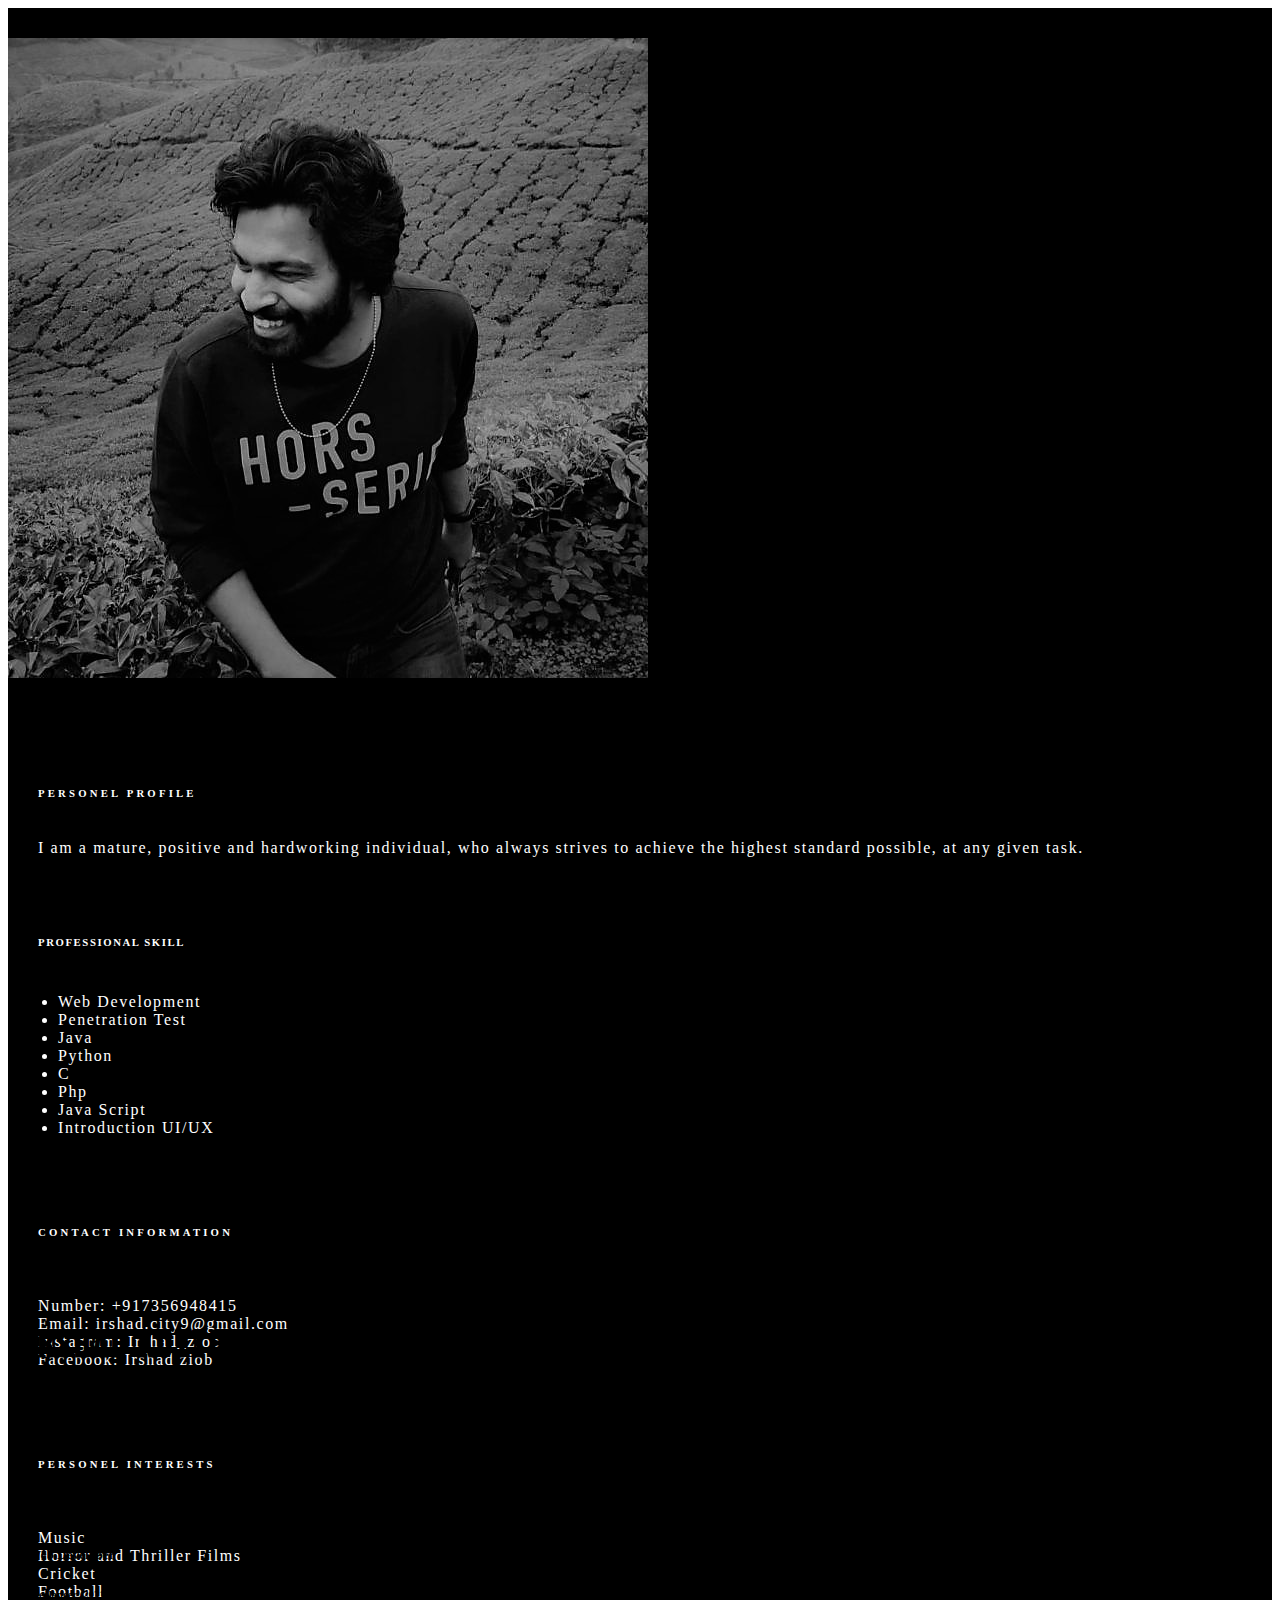
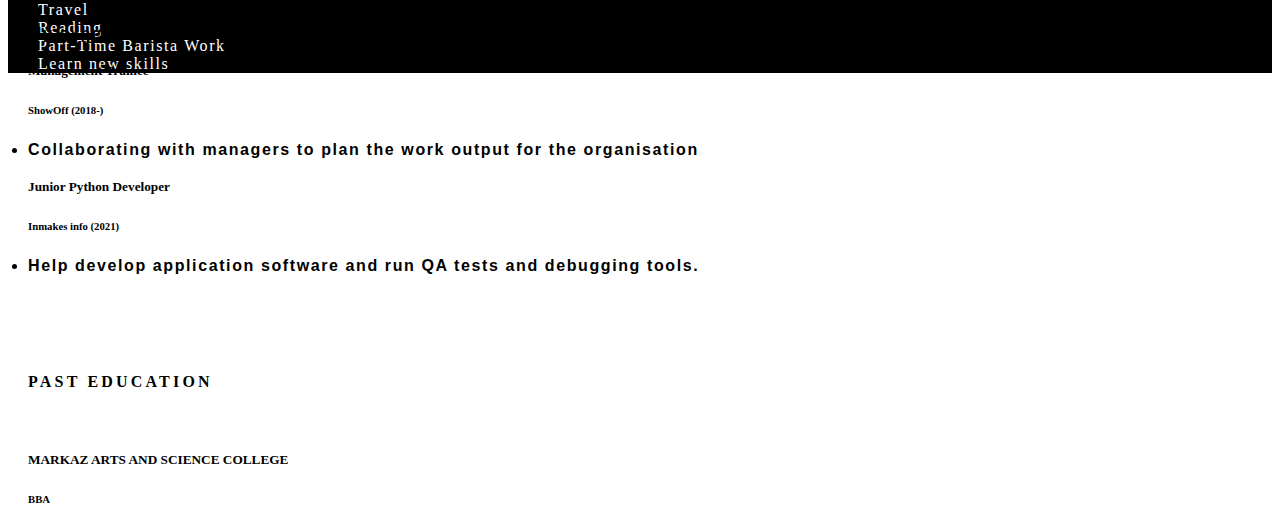
<file: resume.html>
<!DOCTYPE html>
<html lang="en">

<head>
    <meta charset="UTF-8">
    <meta http-equiv="X-UA-Compatible" content="IE=edge">
    <meta name="viewport" content="width=device-width, initial-scale=1.0">
    <title>Document</title>
    <link rel="icon" href="Images/irshad.png" type="image/png" sizes="16x16">
    <link rel="stylesheet" href="resumestyle.css">
    <link rel="stylesheet" href="https://cdn.jsdelivr.net/npm/bootstrap@4.5.3/dist/css/bootstrap.min.css"
        integrity="sha384-TX8t27EcRE3e/ihU7zmQxVncDAy5uIKz4rEkgIXeMed4M0jlfIDPvg6uqKI2xXr2" crossorigin="anonymous">
</head>

<body class="bg-light">
    <div class="container-fluid">
        <div class="row">
            <div class="col-md-2">

            </div>

            <div style="background-color: black;color: #fff;" class="col-md-3 col-6 ml-auto">
                <div class="mediv">

                    <img class="mephoto img-responsive" src="Images/edited me.jpg" alt="">

                    <h6 style="margin-left: 30px; padding-top: 80px;letter-spacing: .2rem;">PERSONEL PROFILE</h6>
                    <br>
                    <p style="margin-left: 30px;letter-spacing: .1rem; margin-top: -3px; ">
                        I am a mature, positive and hardworking
                        individual, who always strives to achieve the
                        highest standard possible, at any given task.
                    </p>

                    <br>
                    <h6 style="margin-left: 30px; padding-top: 20px;letter-spacing: .1rem;">PROFESSIONAL SKILL </h6>
                    <ul>
                        <li>Web Development</li>
                        <li>Penetration Test</li>
                        <li>Java</li>
                        <li>Python</li>
                        <li>C</li>
                        <li>Php</li>
                        <li>Java Script</li>
                        <li>Introduction UI/UX</li>
                    </ul>
                    <br>
                    <h6 style="margin-left: 30px; padding-top: 30px;letter-spacing: .2rem;">CONTACT INFORMATION</h6>
                    <br>
                    <p style="margin-left: 30px; letter-spacing: .1rem;">
                        Number: +917356948415 <br>
                        Email: irshad.city9@gmail.com <br>
                        Instagram: Irshad_ziob <br>
                        Facebook: Irshad ziob


                    </p>
                    <br>
                    <h6 style="margin-left: 30px; padding-top: 30px;letter-spacing: .2rem;">PERSONEL INTERESTS</h6>
                    <br>
                    <p style="margin-left: 30px; letter-spacing: .1rem;">
                        Music <br>
                        Horror and Thriller Films <br>
                        Cricket <br>
                        Football <br>
                        Travel <br>
                        Reading <br>
                        Part-Time Barista Work <br>
                        Learn new skills <br>
                    </p>





                </div>

            </div>
            <div class="col-md-5 col-6 my-auto bg-light" style=" color: #000;">
                <div style="margin-top: 350px; margin-left: 20px;">
                    <h2 class="irshad">IRSHAD KOTTEKKADAN</h2>

                    <h4 style="margin-top: 100px; letter-spacing: .2rem;"><b> PAST EXPERIENCE </b></h4>
                    <br>
                    <h5><b>Web Developer</b></h5>
                    <h6><b> Freelancer (2021-)</b></h6>


                    <li
                        style="font-weight: bold; font-family: -apple-system, BlinkMacSystemFont, 'Segoe UI', Roboto, Oxygen, Ubuntu, Cantarell, 'Open Sans', 'Helvetica Neue', sans-serif;">
                        My experience helped me to understand freelancing tricks</li>

                    <h5 style="margin-top: 20px;"><b>Management Trainee</b></h5>
                    <h6><b> ShowOff (2018-)</b></h6>


                    <li
                        style="font-weight: bold; font-family: -apple-system, BlinkMacSystemFont, 'Segoe UI', Roboto, Oxygen, Ubuntu, Cantarell, 'Open Sans', 'Helvetica Neue', sans-serif;">
                        Collaborating with managers to plan the work output for the organisation</li>

                    <h5 style="margin-top: 20px;"><b>Junior Python Developer</b></h5>
                    <h6><b> Inmakes info (2021)</b></h6>


                    <li
                        style="font-weight: bold; font-family: -apple-system, BlinkMacSystemFont, 'Segoe UI', Roboto, Oxygen, Ubuntu, Cantarell, 'Open Sans', 'Helvetica Neue', sans-serif;">
                        Help develop application software and run QA tests and debugging tools.</li>





                    <br>
                    <h4 style="margin-top: 80px; letter-spacing: .2rem;"><b> PAST EDUCATION </b></h4>
                    <br>
                    <h5><b>MARKAZ ARTS AND SCIENCE COLLEGE</b></h5>

                    <h6><b> BBA</b></h6>



                </div>



            </div>
            <div class="col-md-2 ">

            </div>
        </div>
    </div>








    <script src="https://code.jquery.com/jquery-3.5.1.slim.min.js"
        integrity="sha384-DfXdz2htPH0lsSSs5nCTpuj/zy4C+OGpamoFVy38MVBnE+IbbVYUew+OrCXaRkfj"
        crossorigin="anonymous"></script>
    <script src="https://cdn.jsdelivr.net/npm/popper.js@1.16.1/dist/umd/popper.min.js"
        integrity="sha384-9/reFTGAW83EW2RDu2S0VKaIzap3H66lZH81PoYlFhbGU+6BZp6G7niu735Sk7lN"
        crossorigin="anonymous"></script>
    <script src="https://cdn.jsdelivr.net/npm/bootstrap@4.5.3/dist/js/bootstrap.min.js"
        integrity="sha384-w1Q4orYjBQndcko6MimVbzY0tgp4pWB4lZ7lr30WKz0vr/aWKhXdBNmNb5D92v7s"
        crossorigin="anonymous"></script>
</body>

</html>
</file>
<file: resumestyle.css>
@import url('https://fonts.googleapis.com/css2?family=Bebas+Neue&display=swap');
.mephoto{
    max-width: 100%;
    min-width: 100px;
    height: auto;
    margin-top: 30px;
    


}
ul {
    margin-left: 10px;
    padding-top: 20px;
}
li{
    letter-spacing: .1rem;
}
.irshad{
    font-weight: bold;
    font-family: 'Bebas Neue', cursive;
    letter-spacing: .2rem;
    font-size: 38px;
    color: #000;
    margin-top: -700px;
}
</file>
